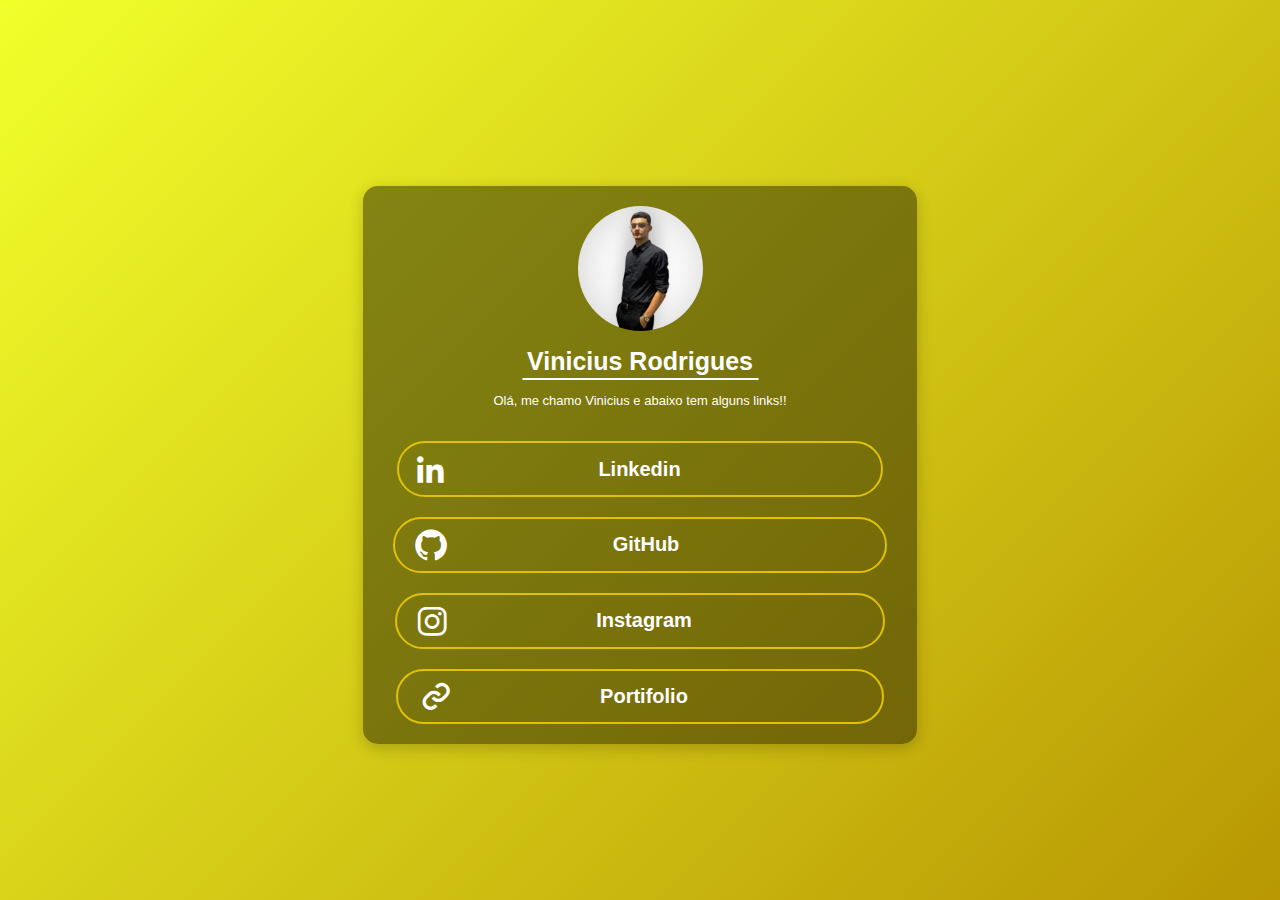
<file: index.html>
<!DOCTYPE html>
<html lang="pt-BR">
<head>
    <meta charset="UTF-8">
    <meta name="viewport" content="width=device-width, initial-scale=1.0">
    <link rel="stylesheet" href="/css/style.css">
    <link rel="stylesheet" href="/css/responsividade.css">
    <link href='https://unpkg.com/boxicons@2.1.4/css/boxicons.min.css' rel='stylesheet'>
    <title>LINKS</title>
</head>
<body>
    
    <div class="container">

        <div class="perfil">

            <img src="/img/perfil.jpg" alt="foto de perfil">
            <h1>Vinicius Rodrigues</h1>
            <hr>
            <p>Olá, me chamo Vinicius e abaixo tem alguns links!!</p>

        </div>

        <div class="cards">

            <div class="linkedin">
                <a href="https://www.linkedin.com/in/vinicius-rodriguesdev/">                   
                    <button>
                        <i class='bx bxl-linkedin' style='color:#ffffff'  ></i>
                        <h1>Linkedin</h1>
                    </button>    
                </a>
            </div>

            <div class="github">
                <a href="https://github.com/Mvini7">
                    <button>
                        <i class='bx bxl-github' style='color:#ffffff'  ></i>
                        <h1>GitHub</h1>
                    </button>    
                </a>
            </div>

            <div class="instagram">
                <a href="https://instagram.com/viniciuswqi">
                    <button>
                        <i class='bx bxl-instagram' style='color:#ffffff' ></i>
                        <h1>Instagram</h1>
                    </button>    
                </a>
            </div>

            <div class="portifolio">
                <a href="https://portfolio-vr-dev.vercel.app/">
                    <button>
                        <i class='bx bx-link' style='color:#ffffff' ></i>
                        <h1>Portifolio</h1>
                    </button>    
                </a>
            </div>

        </div>

    </div>

</body>
</html>
</file>
<file: css/style.css>
body {
    font-family: Arial, Helvetica, sans-serif;
    margin: 0;
    padding: 0;
    background: linear-gradient(135deg, #f1ff2b 0%, #b89703 100%);
    color: #fff;
    display: flex;
    justify-content: center;
    align-items: center;
    height: 100vh;
    flex-direction: column;
}

.container {
    display: flex;
    flex-direction: column;
    justify-content: center;
    align-items: center;
    padding: 20px 30px;
    background: rgba(0, 0, 0, 0.418);
    border-radius: 15px;
    box-shadow: 0 4px 15px rgba(0, 0, 0, 0.2);
    animation: fadeIn 2s ease-in-out;
    text-align: center;
    margin-top: 30px;
}

.perfil {
    display: flex;
    align-items: center;
    justify-content: center;
    flex-direction: column;
}

.perfil img {
    height: 125px;
    border-radius: 50%;
}

.perfil h1 {
    font-size: 25px;
}

.perfil hr {
    width: 235px;
    margin-top: -15px;
    border: solid 1px #ffffff;
    border-radius: 100px;
}

.perfil p {
    font-size: 13px;
    margin-top: 5px;
}

.cards {
    display: flex;
    justify-content: center;
    align-items: center;
    flex-direction: column;
    text-align: center;
}

.linkedin a  {
    text-decoration: none;
    display: flex;
    align-items: center;
}

.linkedin button {
    padding: 1px 200px;
    background: #00000000;
    border: solid 2px #e1c006;
    border-radius: 50px;
    color: #fff;
    cursor: pointer;
    transition: background 0.3s, transform 0.3s;
    margin-top: 20px;
    font-size: 8px;
    display: flex;
    align-items: center;
}

.linkedin a button:hover {
    transform: scale(1.05);
}

.linkedin button h1 {
    font-size: 20px;
    margin-left: 150px;
}

.linkedin i {
    font-size: 35px;
    margin-left: -186px;
}

.github a  {
    text-decoration: none;
    display: flex;
    align-items: center;
}

.github button {
    padding: 1px 205.7px;
    background: #00000000;
    border: solid 2px #e1c006;
    border-radius: 50px;
    color: #fff;
    cursor: pointer;
    transition: background 0.3s, transform 0.3s;
    margin-top: 20px;
    font-size: 8px;
    display: flex;
    align-items: center;
}

.github a button:hover {
    transform: scale(1.05);
}


.github button h1 {
    font-size: 20px;
    margin-left: 163px;
}

.github i {
    font-size: 38px;
    margin-left: -189px;
}

.instagram a  {
    text-decoration: none;
    display: flex;
    align-items: center;
}

.instagram button {
    padding: 1px 191.7px;
    background: #00000000;
    border: solid 2px #e1c006;
    border-radius: 50px;
    color: #fff;
    cursor: pointer;
    transition: background 0.3s, transform 0.3s;
    margin-top: 20px;
    font-size: 8px;
    display: flex;
    align-items: center;
}

.instagram a button:hover {
    transform: scale(1.05);
}

.instagram button h1 {
    font-size: 20px;
    margin-left: 145px;
}

.instagram i {
    font-size: 38px;
    margin-left: -175px;
}

.portifolio a  {
    text-decoration: none;
    display: flex;
    align-items: center;
}

.portifolio button {
    padding: 1px 194.5px;
    background: #00000000;
    border: solid 2px #e1c006;
    border-radius: 50px;
    color: #fff;
    cursor: pointer;
    transition: background 0.3s, transform 0.3s;
    margin-top: 20px;
    font-size: 8px;
    display: flex;
    align-items: center;
}

.portifolio a button:hover {
    transform: scale(1.05);
}

.portifolio button h1 {
    font-size: 20px;
    margin-left: 145px;
}

.portifolio i {
    font-size: 38px;
    margin-left: -175px;
}

@keyframes fadeIn {
  from { opacity: 0; transform: translateY(-20px); }
  to { opacity: 1; transform: translateY(0); }
}
</file>
<file: css/responsividade.css>
@media screen and (max-width: 768px) {

    .container {
        width: 265px;
    }

    .linkedin button {
        padding: 1px 112px;
    }

    .linkedin button h1 {
        margin-left: 55px;
    }

    .linkedin i {
        margin-left: -94px;
    }

    .github button {
        padding: 1px 117px;
    }

    .github button h1 {
        margin-left: 73px;
    }

    .github i {
        margin-left: -110px;
    }

    .instagram button {
        padding: 1px 100px;
    }

    .instagram button h1 {
        margin-left: 50px;
    }

    .instagram i {
        margin-left: -85px;
    }

    .portifolio button {
        padding: 1px 103.5px;
    }

    .portifolio button h1 {
        margin-left: 50px;
    }

    .portifolio i {
        margin-left: -85px;
    }
}
</file>
